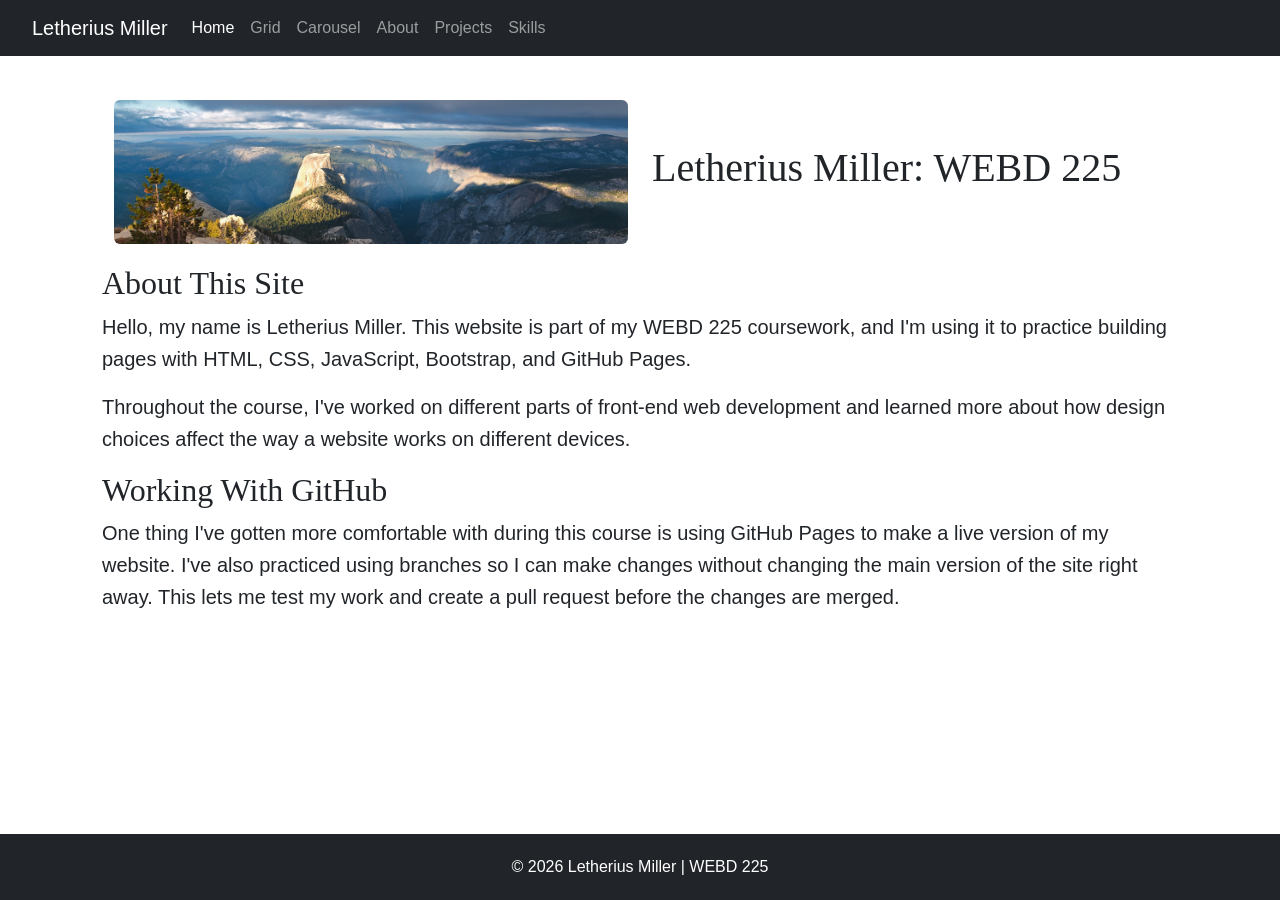
<file: index.html>
<!doctype html>
<html lang="en">
<head>
  <meta charset="utf-8">

  <meta
    name="viewport"
    content="width=device-width, initial-scale=1"
  >

  <meta
    name="description"
    content="Letherius Miller's WEBD 225 website featuring coursework in HTML, CSS, Bootstrap, responsive web design, and GitHub."
  >

  <meta name="author" content="Letherius Miller">

  <title>Home: Letherius Miller</title>

  <link
    rel="icon"
    type="image/svg+xml"
    href="images/favicon.svg"
  >

  <!-- Preload the main image so it can display sooner -->
  <link
    rel="preload"
    as="image"
    href="images/Mountain-small.jpg"
  >

  <!-- Bootstrap CSS -->
  <link
    href="https://cdn.jsdelivr.net/npm/bootstrap@5.3.3/dist/css/bootstrap.min.css"
    rel="stylesheet"
  >

  <!-- Custom CSS -->
  <link href="css/styles.css" rel="stylesheet">
</head>

<body>

  <!-- Main navigation -->
  <nav class="navbar navbar-expand-md navbar-dark bg-dark fixed-top">
    <div class="container-fluid">

      <a class="navbar-brand" href="index.html">Letherius Miller</a>

      <button
        class="navbar-toggler"
        type="button"
        data-bs-toggle="collapse"
        data-bs-target="#mainNavigation"
        aria-controls="mainNavigation"
        aria-expanded="false"
        aria-label="Toggle navigation"
      >
        <span class="navbar-toggler-icon"></span>
      </button>

      <div class="collapse navbar-collapse" id="mainNavigation">
        <ul class="navbar-nav me-auto">

          <li class="nav-item">
            <a
              class="nav-link active"
              aria-current="page"
              href="index.html"
            >
              Home
            </a>
          </li>

          <li class="nav-item">
            <a class="nav-link" href="grid.html">Grid</a>
          </li>

          <li class="nav-item">
            <a class="nav-link" href="carousel.html">Carousel</a>
          </li>

          <li class="nav-item">
            <a class="nav-link" href="about.html">About</a>
          </li>

          <li class="nav-item">
            <a class="nav-link" href="projects.html">Projects</a>
          </li>

          <li class="nav-item">
            <a class="nav-link" href="skills.html">Skills</a>
          </li>

        </ul>
      </div>

    </div>
  </nav>

  <!-- Main page content -->
  <main class="container-fluid">

    <header class="container home_2col">
      <div class="row align-items-center">

        <div class="col-md-6">
          <img
            src="images/Mountain-small.jpg"
            class="rounded d-block dibley"
            alt="Mountain landscape"
            width="1200"
            height="338"
            fetchpriority="high"
          >
        </div>

        <div class="col-md-6">
          <h1>Letherius Miller: WEBD 225</h1>
        </div>

      </div>
    </header>

    <section aria-labelledby="course-heading">

      <h2 id="course-heading">About This Site</h2>

      <p>
        Hello, my name is Letherius Miller. This website is part of my WEBD 225
        coursework, and I'm using it to practice building pages with HTML, CSS,
        JavaScript, Bootstrap, and GitHub Pages.
      </p>

      <p>
        Throughout the course, I've worked on different parts of front-end web
        development and learned more about how design choices affect the way a
        website works on different devices.
      </p>

    </section>

    <article>

      <h2>Working With GitHub</h2>

      <p>
        One thing I've gotten more comfortable with during this course is using
        GitHub Pages to make a live version of my website. I've also practiced
        using branches so I can make changes without changing the main version
        of the site right away. This lets me test my work and create a pull
        request before the changes are merged.
      </p>

    </article>

  </main>

  <!-- Site footer -->
  <footer class="site-footer">
    <div class="container">
      <p>&copy; 2026 Letherius Miller | WEBD 225</p>
    </div>
  </footer>

  <!-- Bootstrap JavaScript -->
  <script
    src="https://cdn.jsdelivr.net/npm/bootstrap@5.3.3/dist/js/bootstrap.bundle.min.js"
  ></script>

</body>
</html>
</file>
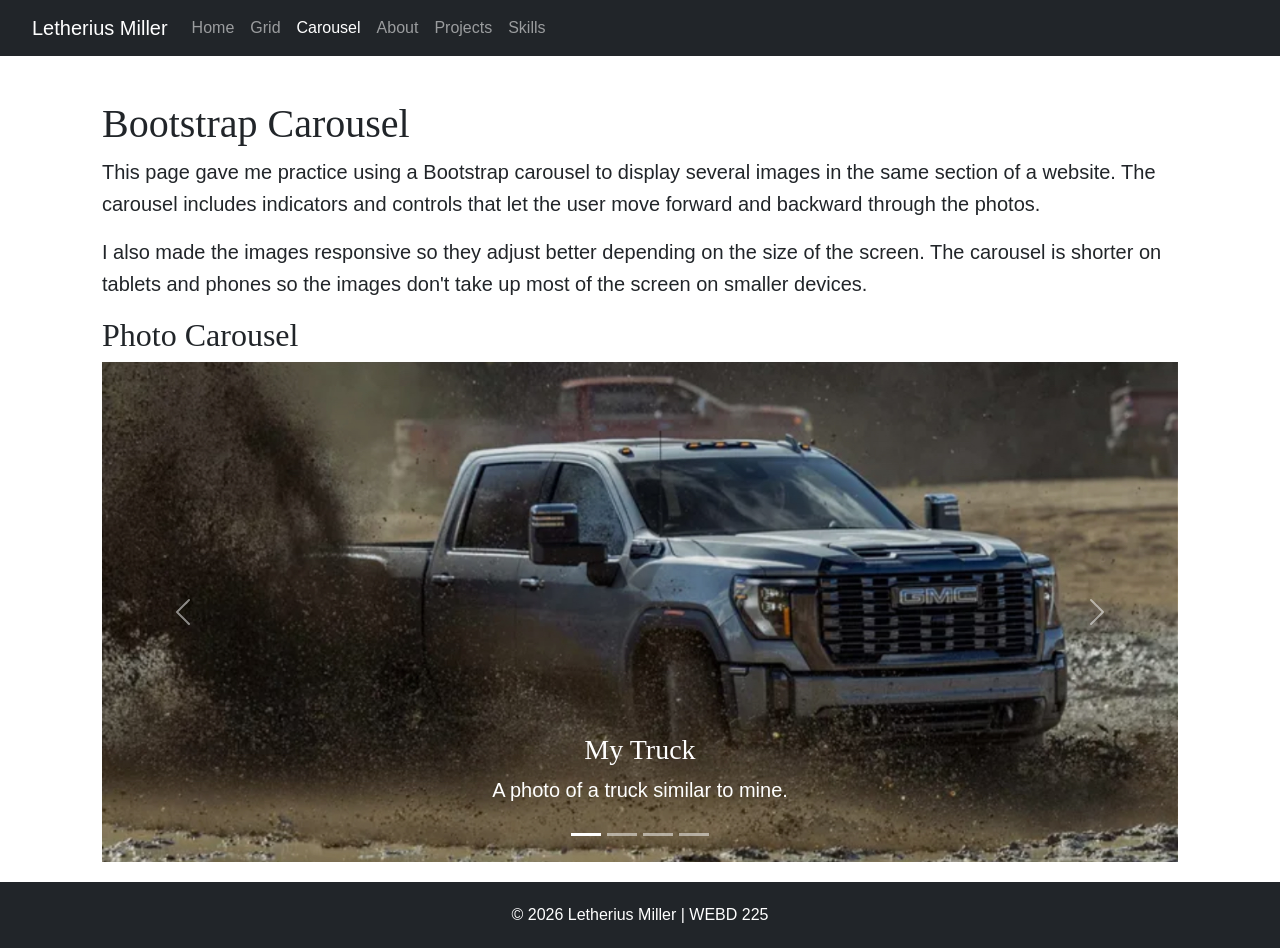
<file: carousel.html>
<!doctype html>
<html lang="en">
<head>
  <meta charset="utf-8">

  <meta
    name="viewport"
    content="width=device-width, initial-scale=1"
  >

  <meta
    name="description"
    content="A responsive Bootstrap image carousel created by Letherius Miller for WEBD 225."
  >

  <meta name="author" content="Letherius Miller">

  <title>Carousel: Letherius Miller</title>

  <link
    rel="icon"
    type="image/svg+xml"
    href="images/favicon.svg"
  >

  <!-- Bootstrap CSS -->
  <link
    href="https://cdn.jsdelivr.net/npm/bootstrap@5.3.3/dist/css/bootstrap.min.css"
    rel="stylesheet"
  >

  <!-- Custom CSS -->
  <link href="css/styles.css" rel="stylesheet">
</head>

<body>

  <!-- Main navigation -->
  <nav class="navbar navbar-expand-md navbar-dark bg-dark fixed-top">
    <div class="container-fluid">

      <a class="navbar-brand" href="index.html">Letherius Miller</a>

      <button
        class="navbar-toggler"
        type="button"
        data-bs-toggle="collapse"
        data-bs-target="#mainNavigation"
        aria-controls="mainNavigation"
        aria-expanded="false"
        aria-label="Toggle navigation"
      >
        <span class="navbar-toggler-icon"></span>
      </button>

      <div class="collapse navbar-collapse" id="mainNavigation">
        <ul class="navbar-nav me-auto">

          <li class="nav-item">
            <a class="nav-link" href="index.html">Home</a>
          </li>

          <li class="nav-item">
            <a class="nav-link" href="grid.html">Grid</a>
          </li>

          <li class="nav-item">
            <a
              class="nav-link active"
              aria-current="page"
              href="carousel.html"
            >
              Carousel
            </a>
          </li>

          <li class="nav-item">
            <a class="nav-link" href="about.html">About</a>
          </li>

          <li class="nav-item">
            <a class="nav-link" href="projects.html">Projects</a>
          </li>

          <li class="nav-item">
            <a class="nav-link" href="skills.html">Skills</a>
          </li>

        </ul>
      </div>

    </div>
  </nav>

  <!-- Main page content -->
  <main class="container-fluid">

    <header>
      <h1>Bootstrap Carousel</h1>

      <p>
        This page gave me practice using a Bootstrap carousel to display
        several images in the same section of a website. The carousel includes
        indicators and controls that let the user move forward and backward
        through the photos.
      </p>

      <p>
        I also made the images responsive so they adjust better depending on
        the size of the screen. The carousel is shorter on tablets and phones
        so the images don't take up most of the screen on smaller devices.
      </p>
    </header>

    <section aria-labelledby="carousel-heading">

      <h2 id="carousel-heading">Photo Carousel</h2>

      <!-- Bootstrap carousel used to display four responsive images -->
      <div
        id="photoCarousel"
        class="carousel slide"
        aria-label="Photo carousel"
      >

        <div class="carousel-indicators">

          <button
            type="button"
            data-bs-target="#photoCarousel"
            data-bs-slide-to="0"
            class="active"
            aria-current="true"
            aria-label="Show truck photo"
          ></button>

          <button
            type="button"
            data-bs-target="#photoCarousel"
            data-bs-slide-to="1"
            aria-label="Show beach photo"
          ></button>

          <button
            type="button"
            data-bs-target="#photoCarousel"
            data-bs-slide-to="2"
            aria-label="Show city photo"
          ></button>

          <button
            type="button"
            data-bs-target="#photoCarousel"
            data-bs-slide-to="3"
            aria-label="Show food photo"
          ></button>

        </div>

        <div class="carousel-inner">

          <div class="carousel-item active">

            <img
              src="images/truck.jpg"
              class="d-block w-100"
              alt="Truck parked outdoors"
            >

            <div class="carousel-caption d-none d-md-block">
              <h3>My Truck</h3>
              <p>A photo of a truck similar to mine.</p>
            </div>

          </div>

          <div class="carousel-item">

            <img
              src="images/beach.jpg"
              class="d-block w-100"
              alt="Beach and water view"
            >

            <div class="carousel-caption d-none d-md-block">
              <h3>Beach View</h3>
              <p>A relaxing beach view.</p>
            </div>

          </div>

          <div class="carousel-item">

            <img
              src="images/city.jpg"
              class="d-block w-100"
              alt="View of a city skyline"
            >

            <div class="carousel-caption d-none d-md-block">
              <h3>City View</h3>
              <p>A view of the city.</p>
            </div>

          </div>

          <div class="carousel-item">

            <img
              src="images/food.jpg"
              class="d-block w-100"
              alt="Prepared meal"
            >

            <div class="carousel-caption d-none d-md-block">
              <h3>Good Food</h3>
              <p>Another one of the things I enjoy.</p>
            </div>

          </div>

        </div>

        <button
          class="carousel-control-prev"
          type="button"
          data-bs-target="#photoCarousel"
          data-bs-slide="prev"
        >
          <span
            class="carousel-control-prev-icon"
            aria-hidden="true"
          ></span>

          <span class="visually-hidden">Previous photo</span>
        </button>

        <button
          class="carousel-control-next"
          type="button"
          data-bs-target="#photoCarousel"
          data-bs-slide="next"
        >
          <span
            class="carousel-control-next-icon"
            aria-hidden="true"
          ></span>

          <span class="visually-hidden">Next photo</span>
        </button>

      </div>

    </section>

  </main>

  <!-- Site footer -->
  <footer class="site-footer">
    <div class="container">
      <p>&copy; 2026 Letherius Miller | WEBD 225</p>
    </div>
  </footer>

  <!-- Bootstrap JavaScript -->
  <script
    src="https://cdn.jsdelivr.net/npm/bootstrap@5.3.3/dist/js/bootstrap.bundle.min.js"
  ></script>

</body>
</html>
</file>
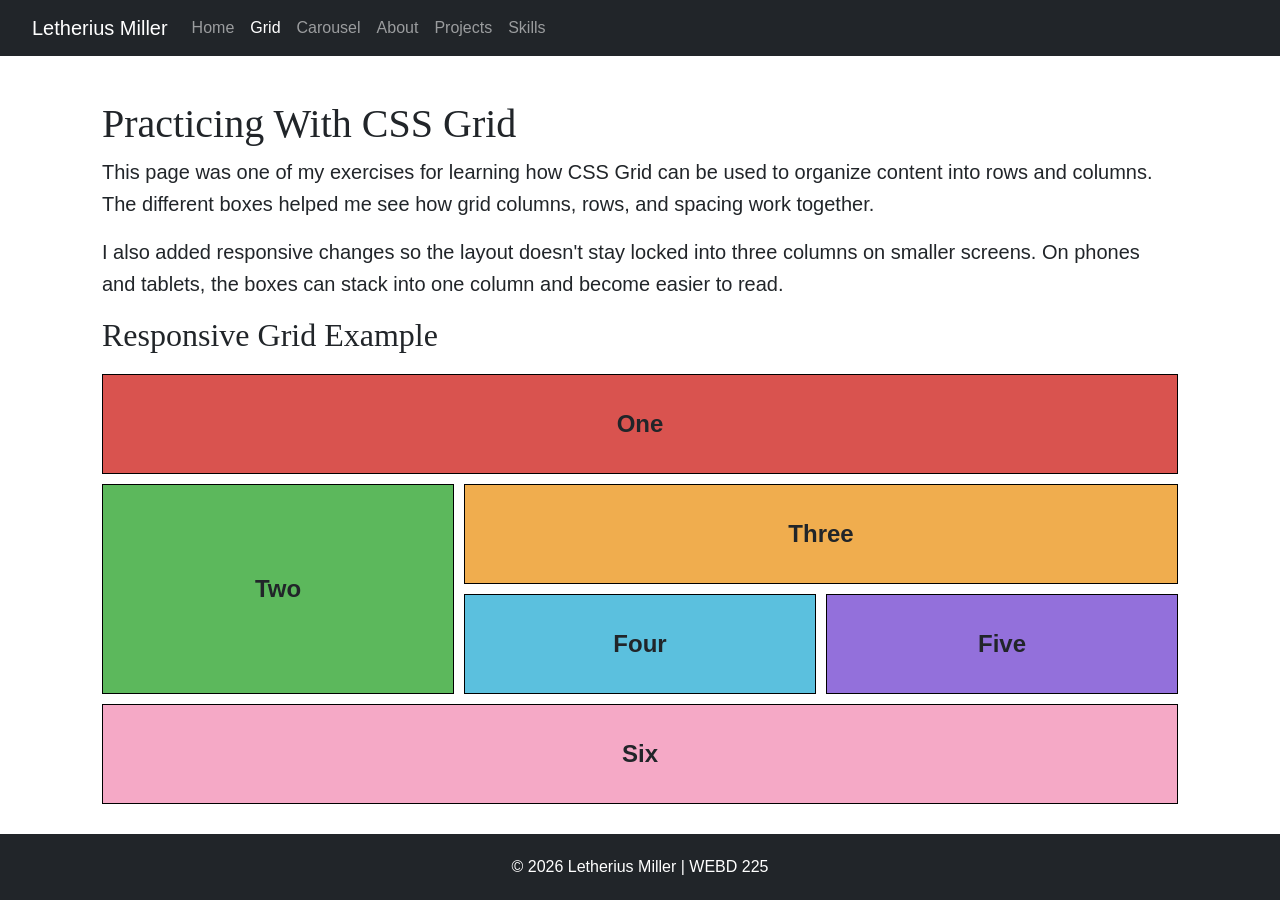
<file: grid.html>
<!doctype html>
<html lang="en">
<head>
  <meta charset="utf-8">

  <meta
    name="viewport"
    content="width=device-width, initial-scale=1"
  >

  <meta
    name="description"
    content="A CSS Grid example created by Letherius Miller for WEBD 225 showing responsive rows, columns, and layout changes."
  >

  <meta name="author" content="Letherius Miller">

  <title>Grid: Letherius Miller</title>

  <link
    rel="icon"
    type="image/svg+xml"
    href="images/favicon.svg"
  >

  <!-- Bootstrap CSS -->
  <link
    href="https://cdn.jsdelivr.net/npm/bootstrap@5.3.3/dist/css/bootstrap.min.css"
    rel="stylesheet"
  >

  <!-- Custom CSS -->
  <link href="css/styles.css" rel="stylesheet">
</head>

<body>

  <!-- Main navigation -->
  <nav class="navbar navbar-expand-md navbar-dark bg-dark fixed-top">
    <div class="container-fluid">

      <a class="navbar-brand" href="index.html">Letherius Miller</a>

      <button
        class="navbar-toggler"
        type="button"
        data-bs-toggle="collapse"
        data-bs-target="#mainNavigation"
        aria-controls="mainNavigation"
        aria-expanded="false"
        aria-label="Toggle navigation"
      >
        <span class="navbar-toggler-icon"></span>
      </button>

      <div class="collapse navbar-collapse" id="mainNavigation">
        <ul class="navbar-nav me-auto">

          <li class="nav-item">
            <a class="nav-link" href="index.html">Home</a>
          </li>

          <li class="nav-item">
            <a
              class="nav-link active"
              aria-current="page"
              href="grid.html"
            >
              Grid
            </a>
          </li>

          <li class="nav-item">
            <a class="nav-link" href="carousel.html">Carousel</a>
          </li>

          <li class="nav-item">
            <a class="nav-link" href="about.html">About</a>
          </li>

          <li class="nav-item">
            <a class="nav-link" href="projects.html">Projects</a>
          </li>

          <li class="nav-item">
            <a class="nav-link" href="skills.html">Skills</a>
          </li>

        </ul>
      </div>

    </div>
  </nav>

  <!-- Main page content -->
  <main class="container-fluid">

    <header>
      <h1>Practicing With CSS Grid</h1>

      <p>
        This page was one of my exercises for learning how CSS Grid can be
        used to organize content into rows and columns. The different boxes
        helped me see how grid columns, rows, and spacing work together.
      </p>

      <p>
        I also added responsive changes so the layout doesn't stay locked
        into three columns on smaller screens. On phones and tablets, the
        boxes can stack into one column and become easier to read.
      </p>
    </header>

    <section aria-labelledby="grid-example-heading">

      <h2 id="grid-example-heading">Responsive Grid Example</h2>

      <!-- CSS Grid layout used for the original course exercise -->
      <div class="wrapper">
        <div class="box1">One</div>
        <div class="box2">Two</div>
        <div class="box3">Three</div>
        <div class="box4">Four</div>
        <div class="box5">Five</div>
        <div class="box6">Six</div>
      </div>

    </section>

  </main>

  <!-- Site footer -->
  <footer class="site-footer">
    <div class="container">
      <p>&copy; 2026 Letherius Miller | WEBD 225</p>
    </div>
  </footer>

  <!-- Bootstrap JavaScript -->
  <script
    src="https://cdn.jsdelivr.net/npm/bootstrap@5.3.3/dist/js/bootstrap.bundle.min.js"
  ></script>

</body>
</html>
</file>
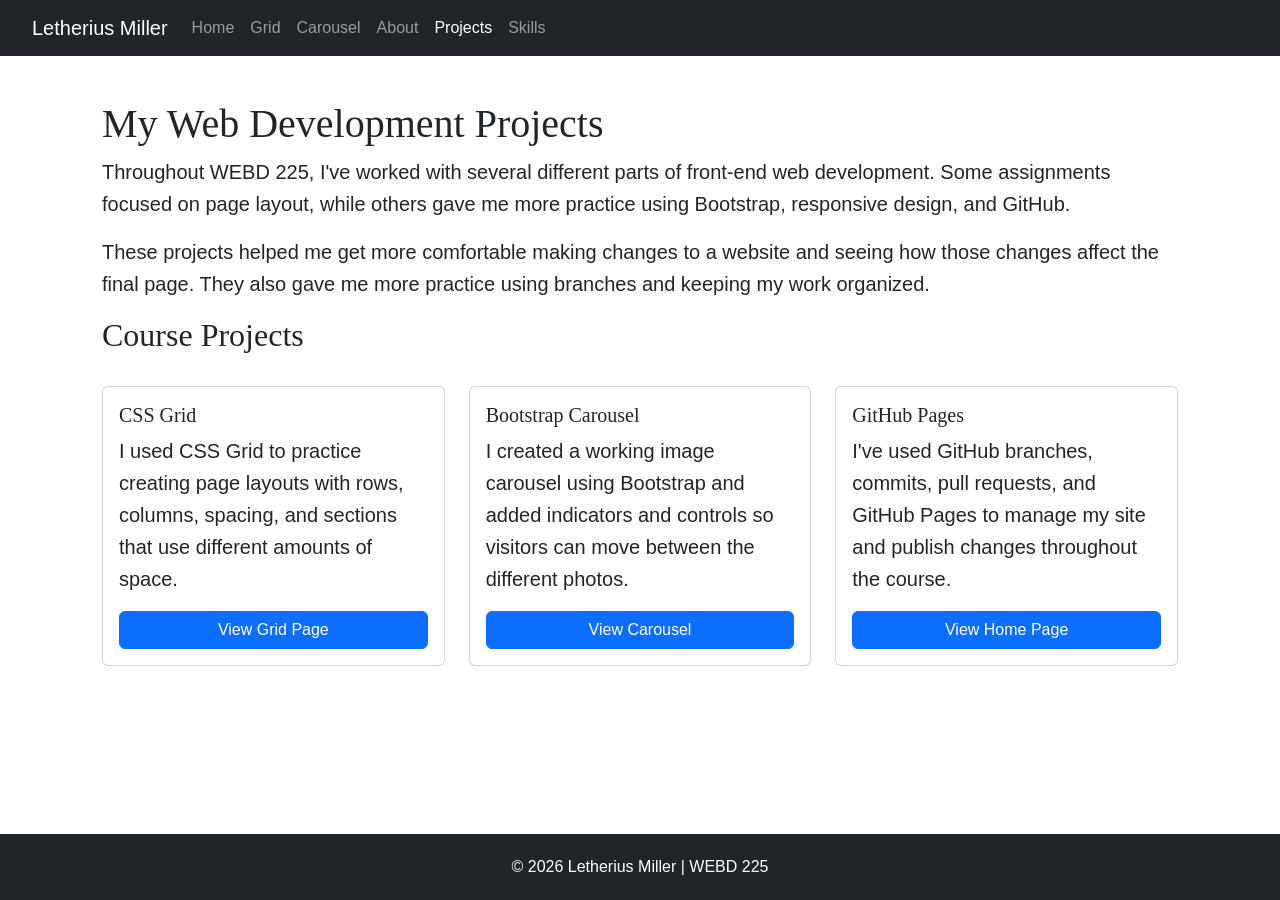
<file: projects.html>
<!doctype html>
<html lang="en">
<head>
  <meta charset="utf-8">

  <meta
    name="viewport"
    content="width=device-width, initial-scale=1"
  >

  <meta
    name="description"
    content="Web development projects completed by Letherius Miller in WEBD 225, including CSS Grid, Bootstrap, responsive design, and GitHub Pages."
  >

  <meta name="author" content="Letherius Miller">

  <title>Projects: Letherius Miller</title>

  <link
    rel="icon"
    type="image/svg+xml"
    href="images/favicon.svg"
  >

  <!-- Bootstrap CSS -->
  <link
    href="https://cdn.jsdelivr.net/npm/bootstrap@5.3.3/dist/css/bootstrap.min.css"
    rel="stylesheet"
  >

  <!-- Custom CSS -->
  <link href="css/styles.css" rel="stylesheet">
</head>

<body>

  <!-- Main navigation -->
  <nav class="navbar navbar-expand-md navbar-dark bg-dark fixed-top">
    <div class="container-fluid">

      <a class="navbar-brand" href="index.html">Letherius Miller</a>

      <button
        class="navbar-toggler"
        type="button"
        data-bs-toggle="collapse"
        data-bs-target="#mainNavigation"
        aria-controls="mainNavigation"
        aria-expanded="false"
        aria-label="Toggle navigation"
      >
        <span class="navbar-toggler-icon"></span>
      </button>

      <div class="collapse navbar-collapse" id="mainNavigation">
        <ul class="navbar-nav me-auto">

          <li class="nav-item">
            <a class="nav-link" href="index.html">Home</a>
          </li>

          <li class="nav-item">
            <a class="nav-link" href="grid.html">Grid</a>
          </li>

          <li class="nav-item">
            <a class="nav-link" href="carousel.html">Carousel</a>
          </li>

          <li class="nav-item">
            <a class="nav-link" href="about.html">About</a>
          </li>

          <li class="nav-item">
            <a
              class="nav-link active"
              aria-current="page"
              href="projects.html"
            >
              Projects
            </a>
          </li>

          <li class="nav-item">
            <a class="nav-link" href="skills.html">Skills</a>
          </li>

        </ul>
      </div>

    </div>
  </nav>

  <!-- Main page content -->
  <main class="container-fluid">

    <header>
      <h1>My Web Development Projects</h1>

      <p>
        Throughout WEBD 225, I've worked with several different parts of
        front-end web development. Some assignments focused on page layout,
        while others gave me more practice using Bootstrap, responsive design,
        and GitHub.
      </p>

      <p>
        These projects helped me get more comfortable making changes to a
        website and seeing how those changes affect the final page. They also
        gave me more practice using branches and keeping my work organized.
      </p>
    </header>

    <section aria-labelledby="projects-heading">

      <h2 id="projects-heading">Course Projects</h2>

      <!-- Bootstrap cards organize examples of work from the course -->
      <div class="row g-4 mt-1">

        <div class="col-12 col-md-6 col-lg-4">
          <article class="card h-100">
            <div class="card-body d-flex flex-column">

              <h3 class="card-title h5">CSS Grid</h3>

              <p class="card-text">
                I used CSS Grid to practice creating page layouts with rows,
                columns, spacing, and sections that use different amounts of
                space.
              </p>

              <a
                href="grid.html"
                class="btn btn-primary mt-auto"
              >
                View Grid Page
              </a>

            </div>
          </article>
        </div>

        <div class="col-12 col-md-6 col-lg-4">
          <article class="card h-100">
            <div class="card-body d-flex flex-column">

              <h3 class="card-title h5">Bootstrap Carousel</h3>

              <p class="card-text">
                I created a working image carousel using Bootstrap and added
                indicators and controls so visitors can move between the
                different photos.
              </p>

              <a
                href="carousel.html"
                class="btn btn-primary mt-auto"
              >
                View Carousel
              </a>

            </div>
          </article>
        </div>

        <div class="col-12 col-md-6 col-lg-4">
          <article class="card h-100">
            <div class="card-body d-flex flex-column">

              <h3 class="card-title h5">GitHub Pages</h3>

              <p class="card-text">
                I've used GitHub branches, commits, pull requests, and GitHub
                Pages to manage my site and publish changes throughout the
                course.
              </p>

              <a
                href="index.html"
                class="btn btn-primary mt-auto"
              >
                View Home Page
              </a>

            </div>
          </article>
        </div>

      </div>

    </section>

  </main>

  <!-- Site footer -->
  <footer class="site-footer">
    <div class="container">
      <p>&copy; 2026 Letherius Miller | WEBD 225</p>
    </div>
  </footer>

  <!-- Bootstrap JavaScript -->
  <script
    src="https://cdn.jsdelivr.net/npm/bootstrap@5.3.3/dist/js/bootstrap.bundle.min.js"
  ></script>

</body>
</html>
</file>
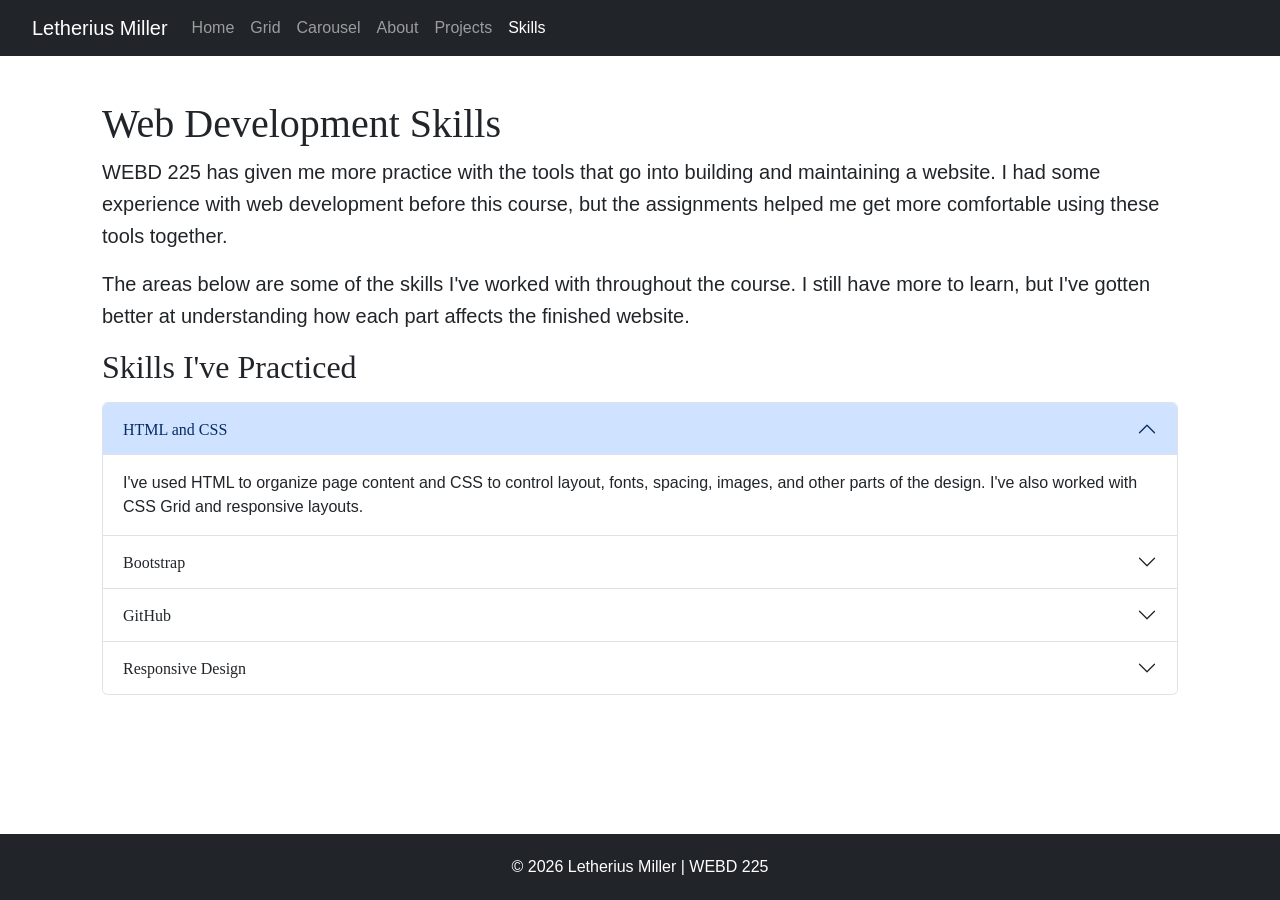
<file: skills.html>
<!doctype html>
<html lang="en">
<head>
  <meta charset="utf-8">

  <meta
    name="viewport"
    content="width=device-width, initial-scale=1"
  >

  <meta
    name="description"
    content="Web development skills practiced by Letherius Miller in WEBD 225, including HTML, CSS, Bootstrap, GitHub, and responsive design."
  >

  <meta name="author" content="Letherius Miller">

  <title>Skills: Letherius Miller</title>

  <link
    rel="icon"
    type="image/svg+xml"
    href="images/favicon.svg"
  >

  <!-- Bootstrap CSS -->
  <link
    href="https://cdn.jsdelivr.net/npm/bootstrap@5.3.3/dist/css/bootstrap.min.css"
    rel="stylesheet"
  >

  <!-- Custom CSS -->
  <link href="css/styles.css" rel="stylesheet">
</head>

<body>

  <!-- Main navigation -->
  <nav class="navbar navbar-expand-md navbar-dark bg-dark fixed-top">
    <div class="container-fluid">

      <a class="navbar-brand" href="index.html">Letherius Miller</a>

      <button
        class="navbar-toggler"
        type="button"
        data-bs-toggle="collapse"
        data-bs-target="#mainNavigation"
        aria-controls="mainNavigation"
        aria-expanded="false"
        aria-label="Toggle navigation"
      >
        <span class="navbar-toggler-icon"></span>
      </button>

      <div class="collapse navbar-collapse" id="mainNavigation">
        <ul class="navbar-nav me-auto">

          <li class="nav-item">
            <a class="nav-link" href="index.html">Home</a>
          </li>

          <li class="nav-item">
            <a class="nav-link" href="grid.html">Grid</a>
          </li>

          <li class="nav-item">
            <a class="nav-link" href="carousel.html">Carousel</a>
          </li>

          <li class="nav-item">
            <a class="nav-link" href="about.html">About</a>
          </li>

          <li class="nav-item">
            <a class="nav-link" href="projects.html">Projects</a>
          </li>

          <li class="nav-item">
            <a
              class="nav-link active"
              aria-current="page"
              href="skills.html"
            >
              Skills
            </a>
          </li>

        </ul>
      </div>

    </div>
  </nav>

  <!-- Main page content -->
  <main class="container-fluid">

    <header>
      <h1>Web Development Skills</h1>

      <p>
        WEBD 225 has given me more practice with the tools that go into
        building and maintaining a website. I had some experience with web
        development before this course, but the assignments helped me get
        more comfortable using these tools together.
      </p>

      <p>
        The areas below are some of the skills I've worked with throughout
        the course. I still have more to learn, but I've gotten better at
        understanding how each part affects the finished website.
      </p>
    </header>

    <section aria-labelledby="skills-heading">

      <h2 id="skills-heading">Skills I've Practiced</h2>

      <!-- Bootstrap accordion organizes skills into expandable sections -->
      <div class="accordion mt-3" id="skillsAccordion">

        <div class="accordion-item">

          <h3 class="accordion-header" id="html-css-heading">
            <button
              class="accordion-button"
              type="button"
              data-bs-toggle="collapse"
              data-bs-target="#htmlCss"
              aria-expanded="true"
              aria-controls="htmlCss"
            >
              HTML and CSS
            </button>
          </h3>

          <div
            id="htmlCss"
            class="accordion-collapse collapse show"
            aria-labelledby="html-css-heading"
            data-bs-parent="#skillsAccordion"
          >
            <div class="accordion-body">
              I've used HTML to organize page content and CSS to control
              layout, fonts, spacing, images, and other parts of the design.
              I've also worked with CSS Grid and responsive layouts.
            </div>
          </div>

        </div>

        <div class="accordion-item">

          <h3 class="accordion-header" id="bootstrap-heading">
            <button
              class="accordion-button collapsed"
              type="button"
              data-bs-toggle="collapse"
              data-bs-target="#bootstrap"
              aria-expanded="false"
              aria-controls="bootstrap"
            >
              Bootstrap
            </button>
          </h3>

          <div
            id="bootstrap"
            class="accordion-collapse collapse"
            aria-labelledby="bootstrap-heading"
            data-bs-parent="#skillsAccordion"
          >
            <div class="accordion-body">
              I've used Bootstrap for navigation, responsive columns,
              carousels, cards, buttons, and other components that make it
              easier to build a page that works across different screen sizes.
            </div>
          </div>

        </div>

        <div class="accordion-item">

          <h3 class="accordion-header" id="github-heading">
            <button
              class="accordion-button collapsed"
              type="button"
              data-bs-toggle="collapse"
              data-bs-target="#github"
              aria-expanded="false"
              aria-controls="github"
            >
              GitHub
            </button>
          </h3>

          <div
            id="github"
            class="accordion-collapse collapse"
            aria-labelledby="github-heading"
            data-bs-parent="#skillsAccordion"
          >
            <div class="accordion-body">
              GitHub has been a big part of this course. I've practiced
              creating branches, committing changes, opening pull requests,
              and using GitHub Pages to view a live version of my work.
            </div>
          </div>

        </div>

        <div class="accordion-item">

          <h3 class="accordion-header" id="responsive-heading">
            <button
              class="accordion-button collapsed"
              type="button"
              data-bs-toggle="collapse"
              data-bs-target="#responsiveDesign"
              aria-expanded="false"
              aria-controls="responsiveDesign"
            >
              Responsive Design
            </button>
          </h3>

          <div
            id="responsiveDesign"
            class="accordion-collapse collapse"
            aria-labelledby="responsive-heading"
            data-bs-parent="#skillsAccordion"
          >
            <div class="accordion-body">
              I've learned more about making pages adjust to different screen
              sizes instead of only designing for a desktop computer. This
              includes flexible layouts, responsive images, Bootstrap
              columns, and media queries.
            </div>
          </div>

        </div>

      </div>

    </section>

  </main>

  <!-- Site footer -->
  <footer class="site-footer">
    <div class="container">
      <p>&copy; 2026 Letherius Miller | WEBD 225</p>
    </div>
  </footer>

  <!-- Bootstrap JavaScript -->
  <script
    src="https://cdn.jsdelivr.net/npm/bootstrap@5.3.3/dist/js/bootstrap.bundle.min.js"
  ></script>

</body>
</html>
</file>
<file: css/styles.css>
/* GLOBAL STYLES */
html,
body {
  min-height: 100%;
}

body {
  padding-top: 5rem;
  min-height: 100vh;
  display: flex;
  flex-direction: column;
  font-family: Arial, Helvetica, sans-serif;
}

h1,
h2,
h3,
h4,
h5,
h6 {
  font-family: Georgia, 'Times New Roman', serif;
}

main {
  padding: 20px;
  flex: 1;
}

/* Keeps page content readable without making it too narrow */
main.container-fluid {
  width: 90%;
  max-width: 1100px;
  margin: 0 auto;
}

p {
  font-family: Arial, Helvetica, sans-serif;
  font-size: 1.25rem;
  line-height: 1.6;
}

.navbar-brand {
  margin-left: 20px;
}

button.navbar-toggler {
  margin-right: 10px;
}

.home_2col {
  margin-bottom: 20px;
}

/* Keep images inside their containers */
img {
  max-width: 100%;
  height: auto;
}

img.dibley {
  width: 100%;
}

/* ABOUT PAGE */
.about-image {
  width: 220px;
  height: 220px;
  object-fit: cover;
  border-radius: 8px;
  margin: 15px 0 20px;
}

/* CSS GRID PAGE */
.wrapper {
  display: grid;
  grid-template-columns: repeat(3, 1fr);
  grid-auto-rows: 100px;
  gap: 10px;
  margin-top: 20px;
}

.wrapper div {
  display: grid;
  place-items: center;
  border: 1px solid black;
  font-family: Arial, Helvetica, sans-serif;
  font-size: 1.5rem;
  font-weight: bold;
}

.box1 {
  grid-column: 1 / 4;
  background-color: #d9534f;
}

.box2 {
  grid-column: 1 / 2;
  grid-row: 2 / 4;
  background-color: #5cb85c;
}

.box3 {
  grid-column: 2 / 4;
  background-color: #f0ad4e;
}

.box4 {
  background-color: #5bc0de;
}

.box5 {
  background-color: #9370db;
}

.box6 {
  grid-column: 1 / 4;
  background-color: #f5a9c6;
}

/* CAROUSEL */
.carousel-item img {
  width: 100%;
  height: 500px;
  object-fit: cover;
}

/* FOOTER */
.site-footer {
  margin-top: auto;
  padding: 20px;
  text-align: center;
  background-color: #212529;
  color: white;
  width: 100%;
}

.site-footer p {
  margin: 0;
  font-size: 1rem;
}

/* Improve keyboard accessibility */
a:focus,
button:focus {
  outline: 3px solid currentColor;
  outline-offset: 3px;
}

/* TABLET AND SMALLER SCREENS */
@media (max-width: 768px) {

  main.container-fluid {
    width: 100%;
    padding: 20px;
  }

  p {
    font-size: 1.1rem;
  }

  /* Stack Home page columns on smaller screens */
  .home_2col .row {
    display: block;
  }

  .home_2col .col {
    width: 100%;
    margin-bottom: 20px;
  }

  /* Stack Grid boxes on smaller screens */
  .wrapper {
    grid-template-columns: 1fr;
    grid-auto-rows: minmax(90px, auto);
  }

  .box1,
  .box2,
  .box3,
  .box4,
  .box5,
  .box6 {
    grid-column: 1;
    grid-row: auto;
  }

  /* Reduce carousel height on smaller screens */
  .carousel-item img {
    height: 325px;
  }

  .about-image {
    width: 180px;
    height: 180px;
  }
}

/* PHONE SCREENS */
@media (max-width: 480px) {

  h1 {
    font-size: 2rem;
  }

  h2 {
    font-size: 1.6rem;
  }

  p {
    font-size: 1rem;
  }

  .navbar-brand {
    margin-left: 5px;
  }

  .carousel-item img {
    height: 250px;
  }

  .about-image {
    width: 150px;
    height: 150px;
  }
}
</file>
